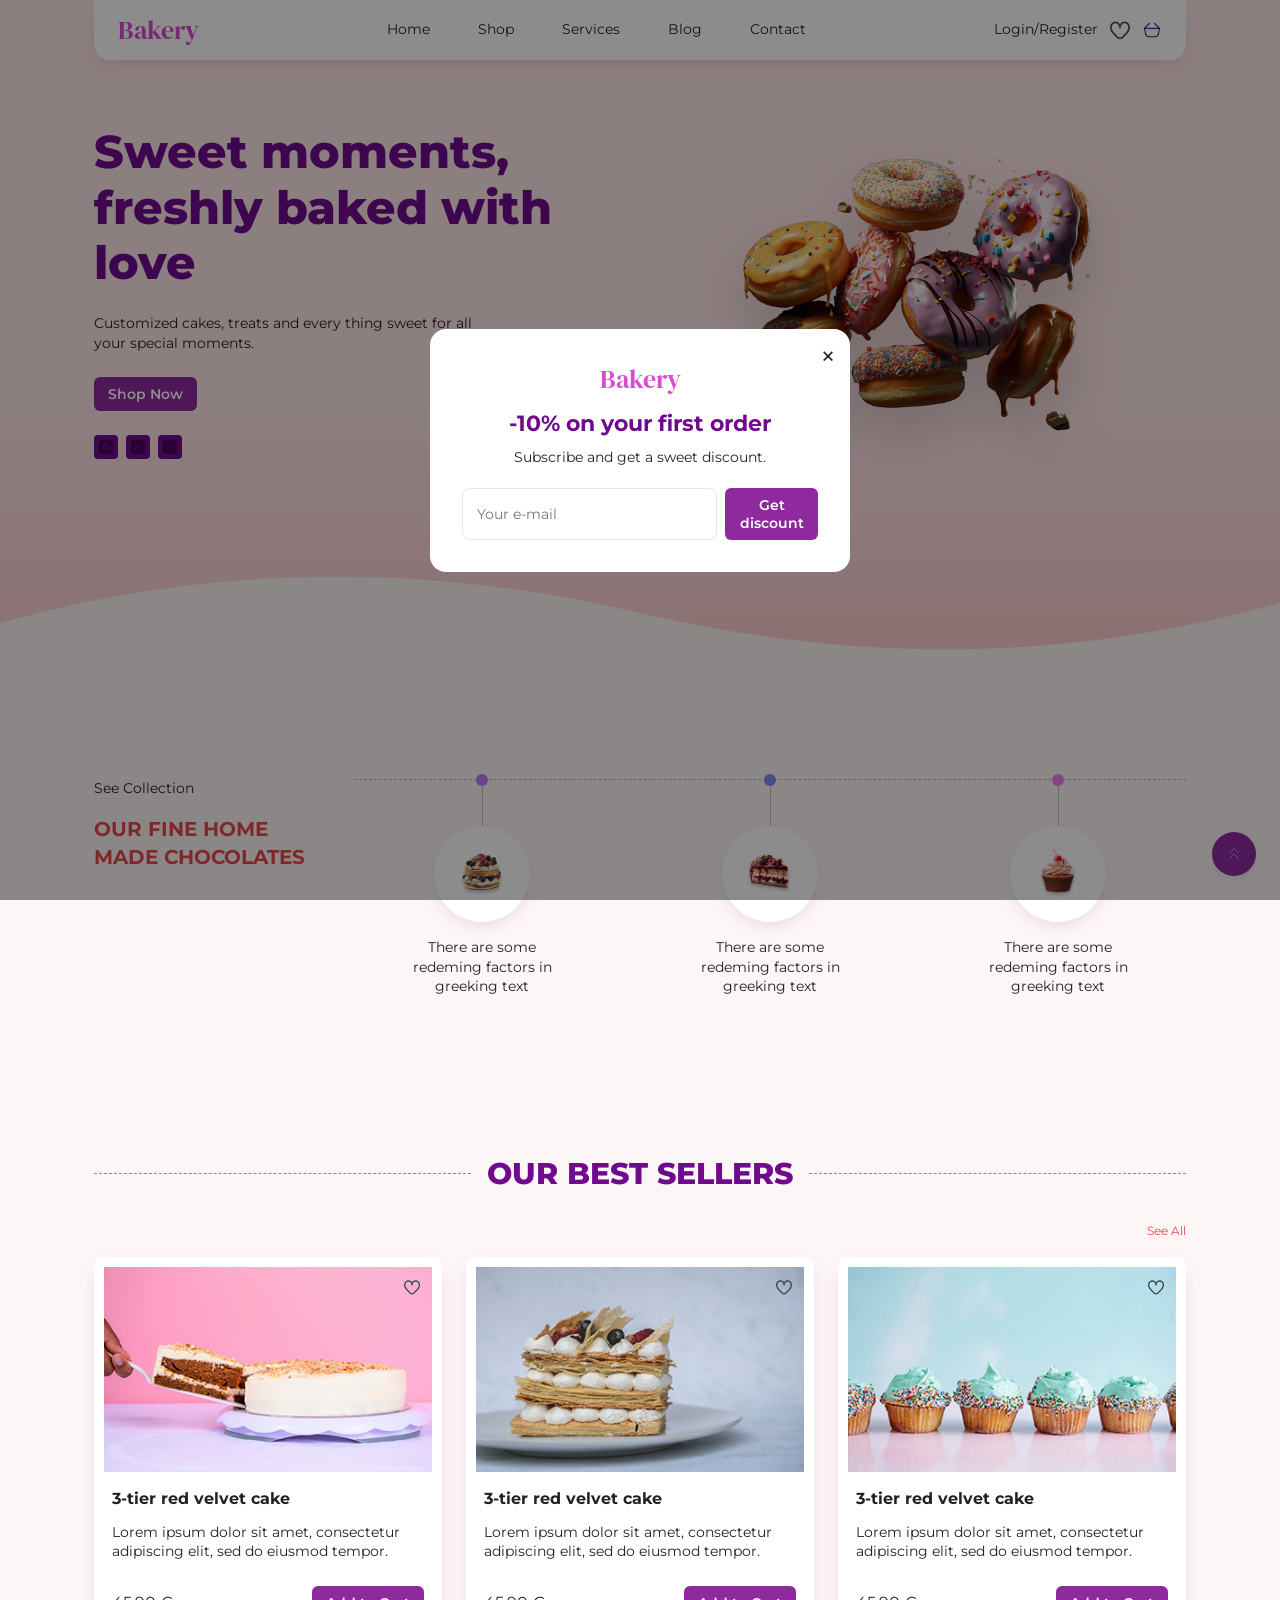
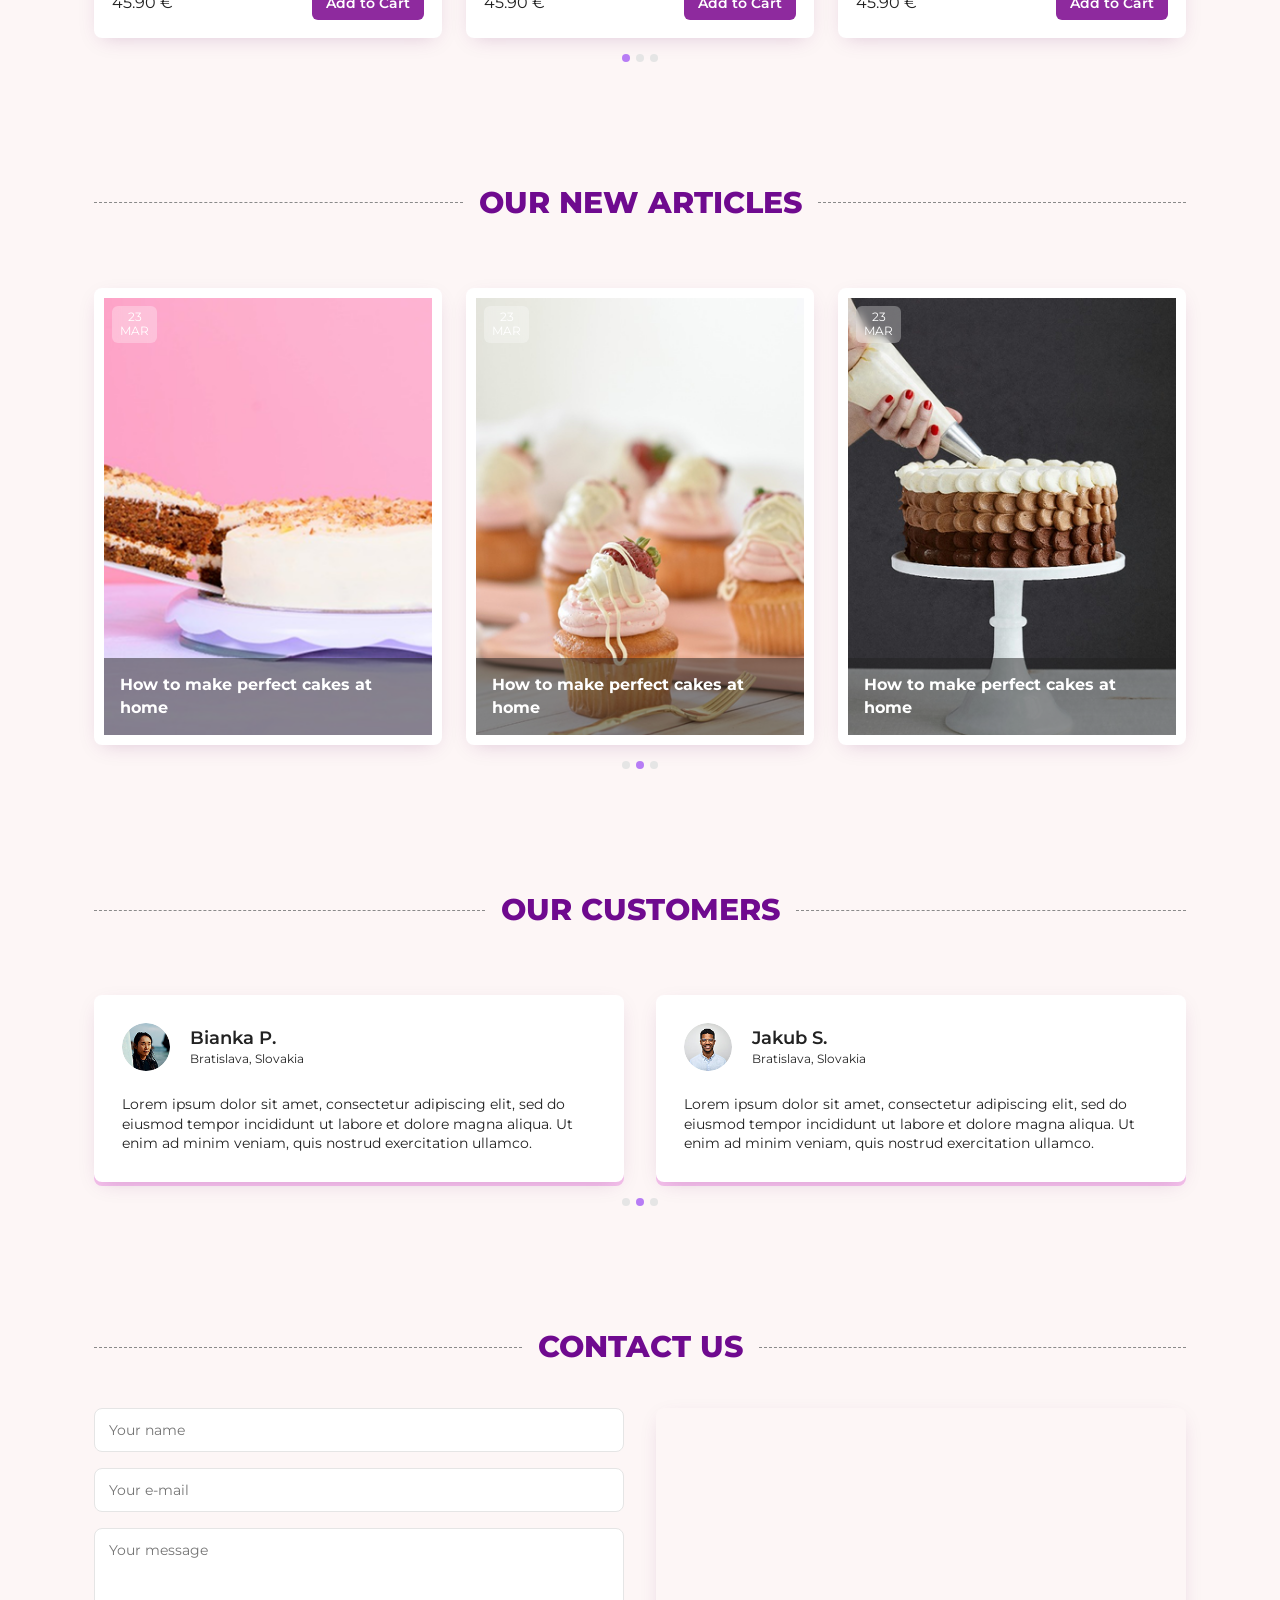
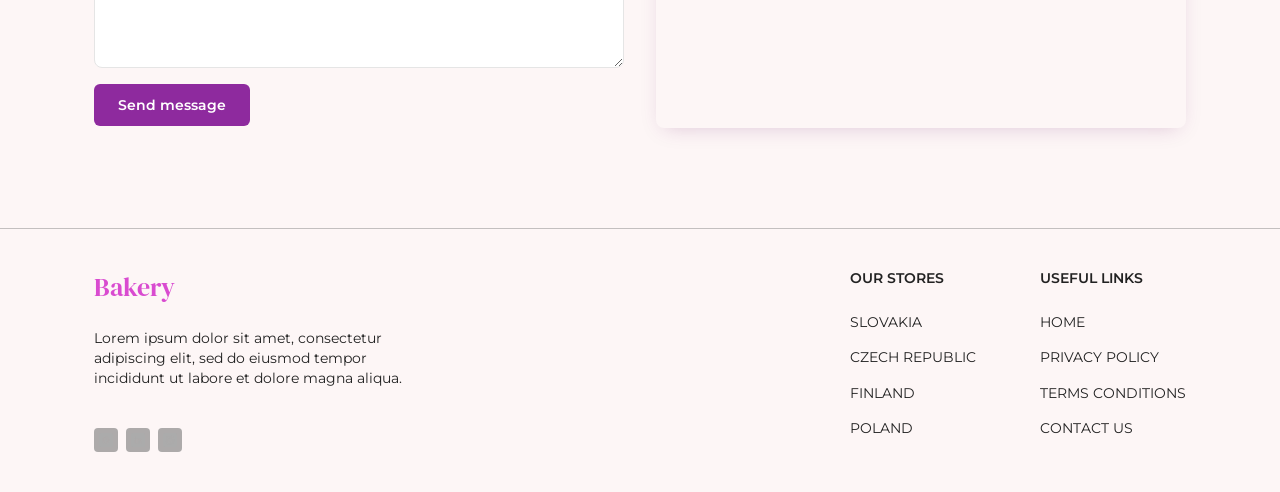
<file: project/index.html>
<!doctype html>
<html lang="en">
  <head>
    <meta charset="UTF-8" />
    <meta name="viewport" content="width=device-width, initial-scale=1.0" />
    <title>Bakery — Sweet moments, freshly baked with love</title>
    <link rel="preconnect" href="https://fonts.googleapis.com" />
    <link
      href="https://fonts.googleapis.com/css2?family=DM+Serif+Display&family=Montserrat:wght@400;500;600;700;800&display=swap"
      rel="stylesheet"
    />
    <link rel="stylesheet" href="css/style.css" />
  </head>
  <body>
    <header class="header">
      <div class="container">
        <nav class="nav">
          <a href="#" class="logo">Bakery</a>
          <ul class="nav__menu">
            <li><a href="#">Home</a></li>
            <li><a href="#">Shop</a></li>
            <li><a href="#">Services</a></li>
            <li><a href="#">Blog</a></li>
            <li><a href="#contact">Contact</a></li>
          </ul>
          <div class="nav__actions">
            <a href="#">Login/Register</a>
            <img class="nav__icon" src="scss/assets/icons/fi-rr-heart.png" alt="Favourites" />
            <img class="nav__icon" src="scss/assets/icons/basket.png" alt="Cart" />
          </div>
        </nav>
      </div>
    </header>
    <section class="hero">
      <div class="container hero__content">
        <div>
          <h1>Sweet moments, freshly baked with love</h1>
          <p>Customized cakes, treats and every thing sweet for all your special moments.</p>
          <a href="#" class="btn">Shop Now</a>
          <div class="socials">
            <a href="#" aria-label="Facebook">
              <img src="scss/assets/icons/facebook.png" alt="" /></a
            ><a href="#" aria-label="LinkedIn">
              <img src="scss/assets/icons/linkedin.png" alt=""
            /></a>
            <a href="#" aria-label="Instagram"
              ><img src="scss/assets/icons/instagram.png" alt=""
            /></a>
          </div>
        </div>
        <img class="hero__img" src="scss/assets/images/headerimg.png" alt="Glazed donuts" />
      </div>
      <img class="hero__arrow" src="scss/assets/icons/arrow-down.svg" alt="" />
      <svg class="hero__wave" viewBox="0 0 1440 120" preserveAspectRatio="none">
        <path
          d="M0,60 C240,0 480,0 720,50 C960,100 1200,100 1440,40 L1440,120 L0,120 Z"
          fill="#fdf6f6"
        />
      </svg>
    </section>

    <section class="container collection">
      <div>
        <p class="collection__label">See Collection</p>
        <h2 class="collection__title">Our fine home made chocolates</h2>
      </div>
      <div class="collection__items">
        <div class="collection__item">
          <span class="collection__dot collection__dot--1"></span>
          <span class="collection__line"></span>
          <div class="collection__circle">
            <img src="scss/assets/images/cake1.png" alt="Dessert" />
          </div>
          <p>There are some redeming factors in greeking text</p>
        </div>
        <div class="collection__item">
          <span class="collection__dot collection__dot--2"></span>
          <span class="collection__line"></span>
          <div class="collection__circle">
            <img src="scss/assets/images/cake2.png" alt="Dessert" />
          </div>
          <p>There are some redeming factors in greeking text</p>
        </div>
        <div class="collection__item">
          <span class="collection__dot collection__dot--3"></span>
          <span class="collection__line"></span>
          <div class="collection__circle">
            <img src="scss/assets/images/cake3.png" alt="Dessert" />
          </div>
          <p>There are some redeming factors in greeking text</p>
        </div>
      </div>
    </section>

    <section class="container section">
      <h2 class="section__title">Our Best Sellers</h2>
      <div class="see-all"><a href="#">See All</a></div>
      <div class="grid-3">
        <article class="card product">
          <div class="product__img">
            <img
              src="scss/assets/images/Rectangle 332.png"
              alt="3-tier red velvet cake"
              loading="lazy"
            /><img
              class="product__fav"
              src="scss/assets/icons/fi-rr-heart.png"
              alt="Add to favourites"
            />
          </div>
          <div class="product__body">
            <h3>3-tier red velvet cake</h3>
            <p>Lorem ipsum dolor sit amet, consectetur adipiscing elit, sed do eiusmod tempor.</p>
            <div class="product__footer">
              <span>45.90 €</span><button class="btn">Add to Cart</button>
            </div>
          </div>
        </article>
        <article class="card product">
          <div class="product__img">
            <img
              src="scss/assets/images/Rectangle 333.png"
              alt="3-tier red velvet cake"
              loading="lazy"
            /><img
              class="product__fav"
              src="scss/assets/icons/fi-rr-heart.png"
              alt="Add to favourites"
            />
          </div>
          <div class="product__body">
            <h3>3-tier red velvet cake</h3>
            <p>Lorem ipsum dolor sit amet, consectetur adipiscing elit, sed do eiusmod tempor.</p>
            <div class="product__footer">
              <span>45.90 €</span><button class="btn">Add to Cart</button>
            </div>
          </div>
        </article>
        <article class="card product">
          <div class="product__img">
            <img
              src="scss/assets/images/Rectangle 334.png"
              alt="3-tier red velvet cake"
              loading="lazy"
            />
            <img
              class="product__fav"
              src="scss/assets/icons/fi-rr-heart.png"
              alt="Add to favourites"
            />
          </div>
          <div class="product__body">
            <h3>3-tier red velvet cake</h3>
            <p>Lorem ipsum dolor sit amet, consectetur adipiscing elit, sed do eiusmod tempor.</p>
            <div class="product__footer">
              <span>45.90 €</span>
              <button class="btn">Add to Cart</button>
            </div>
          </div>
        </article>
      </div>
      <div class="dots"><span class="active"></span><span></span><span></span></div>
    </section>

    <section class="container section articles">
      <h2 class="section__title">Our New Articles</h2>
      <div class="grid-3">
        <article class="card article">
          <div class="article__img">
            <img src="scss/assets/images/R.png" alt="Article" loading="lazy" />
            <div class="article__date">23<br />Mar</div>
            <div class="article__title">How to make perfect cakes at home</div>
          </div>
        </article>
        <article class="card article">
          <div class="article__img">
            <img src="scss/assets/images/R12.png" alt="Article" loading="lazy" />
            <div class="article__date">23<br />Mar</div>
            <div class="article__title">How to make perfect cakes at home</div>
          </div>
        </article>
        <article class="card article">
          <div class="article__img">
            <img src="scss/assets/images/R32.png" alt="Article" loading="lazy" />
            <div class="article__date">23<br />Mar</div>
            <div class="article__title">How to make perfect cakes at home</div>
          </div>
        </article>
      </div>
      <div class="dots"><span></span><span class="active"></span><span></span></div>
    </section>

    <section class="container section">
      <h2 class="section__title">Our Customers</h2>
      <div class="customers__grid">
        <div class="review">
          <div class="review__head">
            <img src="scss/assets/images/Ellipse 27.png" alt="Bianka P." />
            <div>
              <p class="review__name">Bianka P.</p>
              <p class="review__city">Bratislava, Slovakia</p>
            </div>
          </div>
          <p class="review__text">
            Lorem ipsum dolor sit amet, consectetur adipiscing elit, sed do eiusmod tempor
            incididunt ut labore et dolore magna aliqua. Ut enim ad minim veniam, quis nostrud
            exercitation ullamco.
          </p>
        </div>
        <div class="review">
          <div class="review__head">
            <img src="scss/assets/images/Ellipse 28.png" alt="Jakub S." />
            <div>
              <p class="review__name">Jakub S.</p>
              <p class="review__city">Bratislava, Slovakia</p>
            </div>
          </div>
          <p class="review__text">
            Lorem ipsum dolor sit amet, consectetur adipiscing elit, sed do eiusmod tempor
            incididunt ut labore et dolore magna aliqua. Ut enim ad minim veniam, quis nostrud
            exercitation ullamco.
          </p>
        </div>
      </div>
      <div class="dots"><span></span><span class="active"></span><span></span></div>
    </section>

    <section class="container section contact" id="contact">
      <h2 class="section__title">Contact Us</h2>
      <div class="contact__grid">
        <form class="form" action="#" onsubmit="return false;">
          <input class="form__input" type="text" placeholder="Your name" required />
          <input class="form__input" type="email" placeholder="Your e-mail" required />
          <textarea class="form__input form__textarea" placeholder="Your message"></textarea>
          <button class="btn form__btn" type="submit">Send message</button>
        </form>
        <iframe
          class="contact__map"
          src="https://www.google.com/maps?q=Bratislava&output=embed"
          loading="lazy"
          title="Bakery on map"
        ></iframe>
      </div>
    </section>

    <footer class="footer">
      <div class="container footer__inner">
        <div>
          <p class="logo">Bakery</p>
          <p class="footer__text">
            Lorem ipsum dolor sit amet, consectetur adipiscing elit, sed do eiusmod tempor
            incididunt ut labore et dolore magna aliqua.
          </p>
          <div class="socials socials--muted">
            <a href="#" aria-label="Facebook"
              ><img src="scss/assets/icons/facebook1.png" alt="" /></a
            ><a href="#" aria-label="LinkedIn"
              ><img src="scss/assets/icons/linkedin1.png" alt="" /></a
            ><a href="#" aria-label="Instagram"
              ><img src="scss/assets/icons/instagram1.png" alt=""
            /></a>
          </div>
        </div>
        <div>
          <h4>Our Stores</h4>
          <ul>
            <li><a href="#">Slovakia</a></li>
            <li><a href="#">Czech Republic</a></li>
            <li><a href="#">Finland</a></li>
            <li><a href="#">Poland</a></li>
          </ul>
        </div>
        <div>
          <h4>Useful Links</h4>
          <ul>
            <li><a href="#">Home</a></li>
            <li><a href="#">Privacy Policy</a></li>
            <li><a href="#">Terms Conditions</a></li>
            <li><a href="#">Contact Us</a></li>
          </ul>
        </div>
      </div>
    </footer>
    <a href="#" class="to-top" aria-label="Back to top"
      ><img src="scss/assets/icons/arrow-down.svg" alt=""
    /></a>

    <input type="checkbox" id="popup-close" class="popup-toggle" hidden />
    <div class="popup">
      <div class="popup__box">
        <label for="popup-close" class="popup__close" aria-label="Close">&times;</label>
        <p class="logo">Bakery</p>
        <h3 class="popup__title">-10% on your first order</h3>
        <p class="popup__text">Subscribe and get a sweet discount.</p>
        <div class="popup__form">
          <input class="form__input" type="email" placeholder="Your e-mail" /><label
            for="popup-close"
            class="btn"
            >Get discount</label
          >
        </div>
      </div>
    </div>
  </body>
</html>
</file>
<file: project/css/style.css>
:root {
  --bg: #fdf6f6;
  --text: #222;
  --brand: #6f0a8f;
  --primary: #8e2a9e;
  --logo: #d94bd0;
  --coral: #e5484d;
  --radius: 8px;
  --transition: 0.3s ease;
}

*,
*::before,
*::after {
  box-sizing: border-box;
  margin: 0;
  padding: 0;
}

html {
  scroll-behavior: smooth;
}

body {
  font-family: 'Montserrat', sans-serif;
  background: var(--bg);
  color: var(--text);
  line-height: 1.4;
}

a {
  color: inherit;
  text-decoration: none;
}

ul {
  list-style: none;
}

img {
  display: block;
  max-width: 100%;
}

.container {
  max-width: 1140px;
  margin: 0 auto;
  padding: 0 24px;
}
@media (min-width: 1920px) {
  .container {
    max-width: 1440px;
  }
}
@media (max-width: 320px) {
  .container {
    padding: 0 12px;
  }
}

.logo {
  font-family: 'DM Serif Display', serif;
  font-size: 26px;
  color: var(--logo);
}

.btn {
  display: inline-block;
  background: #8e2a9e;
  color: #fff;
  border: 0;
  border-radius: 6px;
  padding: 8px 14px;
  font:
    600 14px 'Montserrat',
    sans-serif;
  cursor: pointer;
  transition:
    opacity var(--transition),
    transform var(--transition);
}
.btn:hover {
  opacity: 0.85;
  transform: scale(1.05);
}

.socials {
  display: flex;
  gap: 8px;
}
.socials a {
  width: 24px;
  height: 24px;
  border-radius: 4px;
  background: #6f0a8f;
  display: grid;
  place-items: center;
}
.socials a img {
  width: 14px;
  height: 14px;
}
.socials--muted a {
  background: rgba(138, 138, 138, 0.7);
}

.dots {
  display: flex;
  justify-content: center;
  gap: 6px;
  margin-top: 16px;
}
.dots span {
  width: 8px;
  height: 8px;
  border-radius: 50%;
  background: #e5e5e5;
}
.dots span.active {
  background: #b77cf5;
}

.section {
  padding-top: 60px;
  padding-bottom: 60px;
}
.section__title {
  display: flex;
  align-items: center;
  gap: 16px;
  font-size: 24px;
  font-weight: 800;
  text-transform: uppercase;
  color: #6f0a8f;
}
@media (min-width: 768px) {
  .section__title {
    font-size: 30px;
  }
}
.section__title::before,
.section__title::after {
  content: '';
  flex: 1;
  border-top: 1px dashed #8a8a8a;
}

.grid-3 {
  display: grid;
  gap: 24px;
  margin-top: 16px;
}
@media (min-width: 768px) {
  .grid-3 {
    grid-template-columns: repeat(3, 1fr);
  }
}

.card {
  transition:
    transform 0.3s,
    box-shadow 0.3s;
}
.card:hover {
  transform: translateY(-6px);
  box-shadow: 0 14px 30px -10px rgba(110, 30, 110, 0.35);
}
.card {
  background: #fff;
  border-radius: 8px;
  padding: 10px;
  box-shadow: 0 6px 20px -8px rgba(110, 30, 110, 0.25);
}

@keyframes float {
  0%,
  100% {
    transform: translateY(0) rotate(0);
  }
  50% {
    transform: translateY(-18px) rotate(3deg);
  }
}
@keyframes bounce {
  0%,
  100% {
    transform: translateY(0);
  }
  50% {
    transform: translateY(10px);
  }
}
@keyframes fadeUp {
  from {
    opacity: 0;
    transform: translateY(30px);
  }
  to {
    opacity: 1;
    transform: translateY(0);
  }
}
@keyframes popupIn {
  from {
    opacity: 0;
    transform: scale(0.8);
  }
  to {
    opacity: 1;
    transform: scale(1);
  }
}
.header {
  position: sticky;
  top: 0;
  z-index: 50;
  background: #ffe6e8;
}

.nav {
  display: flex;
  align-items: center;
  justify-content: space-between;
  background: #fff;
  padding: 12px 24px;
  border-radius: 0 0 16px 16px;
  box-shadow: 0 6px 20px -8px rgba(110, 30, 110, 0.25);
}
.nav__menu {
  display: none;
  gap: 48px;
  font-size: 14px;
}
@media (min-width: 768px) {
  .nav__menu {
    display: flex;
  }
}
.nav__menu a {
  position: relative;
  transition: color var(--transition);
}
.nav__menu a::after {
  content: '';
  position: absolute;
  left: 0;
  bottom: -4px;
  width: 0;
  height: 2px;
  background: var(--primary);
  transition: width var(--transition);
}
.nav__menu a:hover {
  color: var(--primary);
}
.nav__menu a:hover::after {
  width: 100%;
}
@media (max-width: 1024px) {
  .nav__menu {
    gap: 24px;
  }
}
.nav__actions {
  display: flex;
  align-items: center;
  gap: 12px;
  font-size: 14px;
}
.nav__actions img {
  width: 20px;
  height: 20px;
}

@media (max-width: 320px) {
  .nav {
    padding: 10px 12px;
  }
  .nav__actions a {
    display: none;
  }
}
.hero {
  position: relative;
  padding-bottom: 160px;
  background: linear-gradient(180deg, #ffe6e8 0%, #ffe6e8 55%, #ffc9cc 100%);
}
.hero__wave {
  position: absolute;
  left: 0;
  bottom: 0;
  width: 100%;
  height: 120px;
}
.hero__content {
  display: grid;
  gap: 32px;
  align-items: center;
  padding-top: 64px;
  animation: fadeUp 1s ease both;
}
@media (min-width: 768px) {
  .hero__content {
    grid-template-columns: 1fr 1fr;
  }
}
.hero h1 {
  font-size: 36px;
  font-weight: 800;
  line-height: 1.2;
  color: #6f0a8f;
}
@media (min-width: 768px) {
  .hero h1 {
    font-size: 46px;
  }
}
@media (min-width: 1920px) {
  .hero h1 {
    font-size: 60px;
  }
}
@media (max-width: 320px) {
  .hero h1 {
    font-size: 28px;
  }
}
.hero p {
  margin: 24px 0;
  max-width: 380px;
  font-size: 14px;
}
.hero .socials {
  margin-top: 24px;
}
.hero__img {
  width: 100%;
  max-width: 440px;
  margin: 0 auto;
  filter: drop-shadow(0 25px 25px rgba(0, 0, 0, 0.15));
  animation: float 5s ease-in-out infinite;
}
.hero__arrow {
  display: block;
  margin: 24px auto 0;
  width: 40px;
  height: 40px;
  animation: bounce 1.6s ease-in-out infinite;
}

.collection {
  display: grid;
  gap: 40px;
  padding: 96px 24px;
}
@media (min-width: 768px) {
  .collection {
    grid-template-columns: 220px 1fr;
  }
}
.collection__label {
  font-size: 14px;
}
.collection__title {
  margin-top: 16px;
  font-size: 20px;
  font-weight: 700;
  text-transform: uppercase;
  color: #e5484d;
}
.collection__items {
  position: relative;
  display: grid;
  gap: 32px;
  border-top: 1px dashed rgba(138, 138, 138, 0.6);
}
@media (min-width: 640px) {
  .collection__items {
    grid-template-columns: repeat(3, 1fr);
  }
}
.collection__item {
  display: flex;
  flex-direction: column;
  align-items: center;
  text-align: center;
}
.collection__item p {
  margin-top: 16px;
  max-width: 150px;
  font-size: 14px;
}
.collection__dot {
  width: 12px;
  height: 12px;
  margin-top: -6px;
  border-radius: 50%;
}
.collection__dot--1 {
  background: #b77cf5;
}
.collection__dot--2 {
  background: #7b8cf7;
}
.collection__dot--3 {
  background: #f27fe6;
}
.collection__line {
  height: 40px;
  border-left: 1px solid rgba(138, 138, 138, 0.5);
}
.collection__circle {
  width: 96px;
  height: 96px;
  border-radius: 50%;
  background: #fff;
  box-shadow: 0 6px 20px -8px rgba(110, 30, 110, 0.25);
  display: grid;
  place-items: center;
}
.collection__circle img {
  width: 64px;
  height: 64px;
  border-radius: 50%;
  object-fit: cover;
}

.see-all {
  margin-top: 24px;
  text-align: right;
}
.see-all a {
  font-size: 12px;
  color: #e5484d;
}

.product__img {
  position: relative;
}
.product__img img {
  width: 100%;
  aspect-ratio: 16/10;
  object-fit: cover;
}
.product__img .product__fav {
  position: absolute;
  top: 12px;
  right: 12px;
  width: 16px;
  height: 16px;
  aspect-ratio: auto;
  object-fit: contain;
}
.product__body {
  padding: 8px;
}
.product h3 {
  margin-top: 8px;
  font-size: 16px;
}
.product p {
  margin-top: 12px;
  font-size: 14px;
}
.product__footer {
  margin-top: 24px;
  display: flex;
  justify-content: space-between;
  align-items: center;
}

.articles .grid-3 {
  margin-top: 64px;
}

.article__img {
  position: relative;
  aspect-ratio: 3/4;
  overflow: hidden;
}
.article__img img {
  width: 100%;
  height: 100%;
  object-fit: cover;
}
.article__date {
  position: absolute;
  top: 8px;
  left: 8px;
  padding: 4px 8px;
  border-radius: 6px;
  background: rgba(255, 255, 255, 0.3);
  backdrop-filter: blur(4px);
  color: #fff;
  font-size: 12px;
  text-align: center;
  text-transform: uppercase;
  line-height: 1.2;
}
.article__title {
  position: absolute;
  left: 0;
  right: 0;
  bottom: 0;
  padding: 16px;
  background: rgba(34, 34, 34, 0.5);
  color: #fff;
  font-weight: 700;
}

.customers__grid {
  display: grid;
  gap: 32px;
  margin-top: 64px;
}
@media (min-width: 768px) {
  .customers__grid {
    grid-template-columns: 1fr 1fr;
  }
}

.review {
  background: #fff;
  border-radius: 8px;
  padding: 28px;
  box-shadow:
    0 6px 20px -8px rgba(110, 30, 110, 0.25),
    0 4px 0 0 #f5c2ec;
}
.review__head {
  display: flex;
  align-items: center;
  gap: 20px;
}
.review__head img {
  width: 48px;
  height: 48px;
  border-radius: 50%;
  object-fit: cover;
}
.review__name {
  font-size: 18px;
  font-weight: 600;
}
.review__city {
  font-size: 12px;
}
.review__text {
  margin-top: 24px;
  font-size: 14px;
}

.contact__grid {
  display: grid;
  grid-template-columns: 1fr 1fr;
  gap: 32px;
  margin-top: 40px;
}
@media (max-width: 768px) {
  .contact__grid {
    grid-template-columns: 1fr;
  }
}
.contact__map {
  width: 100%;
  min-height: 320px;
  border: 0;
  border-radius: var(--radius);
  box-shadow: 0 6px 20px -8px rgba(110, 30, 110, 0.25);
}

.footer {
  margin-top: 40px;
  border-top: 1px solid rgba(138, 138, 138, 0.5);
}
.footer__inner {
  display: grid;
  gap: 40px;
  padding: 40px 24px;
}
@media (min-width: 768px) {
  .footer__inner {
    grid-template-columns: 1fr auto auto;
    gap: 64px;
  }
}
.footer__text {
  margin-top: 24px;
  max-width: 320px;
  font-size: 14px;
}
.footer .socials {
  margin-top: 40px;
}
.footer h4 {
  font-size: 14px;
  font-weight: 600;
  text-transform: uppercase;
}
.footer ul {
  margin-top: 24px;
  font-size: 14px;
  text-transform: uppercase;
}
.footer ul li + li {
  margin-top: 16px;
}
.footer ul a:hover {
  color: #8e2a9e;
}

.form {
  display: flex;
  justify-content: flex-start;
  align-items: stretch;
  gap: 16px;
  flex-direction: column;
}
.form__input {
  width: 100%;
  padding: 12px 14px;
  border: 1px solid #e5e5e5;
  border-radius: var(--radius);
  background: #fff;
  font:
    400 14px 'Montserrat',
    sans-serif;
  transition:
    border-color var(--transition),
    box-shadow var(--transition);
}
.form__input:focus {
  outline: none;
  border-color: var(--primary);
  box-shadow: 0 0 0 3px rgba(142, 42, 158, 0.15);
}
.form__textarea {
  min-height: 140px;
  resize: vertical;
}
.form__btn {
  align-self: flex-start;
  padding: 12px 24px;
}

.popup {
  position: fixed;
  inset: 0;
  z-index: 100;
  display: flex;
  justify-content: center;
  align-items: center;
  gap: 0;
  padding: 16px;
  background: rgba(0, 0, 0, 0.45);
}
.popup__box {
  position: relative;
  width: 100%;
  max-width: 420px;
  padding: 32px;
  border-radius: 16px;
  background: #fff;
  text-align: center;
  animation: popupIn 0.4s ease both;
}
@media (max-width: 320px) {
  .popup__box {
    padding: 20px;
  }
}
.popup__close {
  position: absolute;
  top: 8px;
  right: 14px;
  font-size: 28px;
  cursor: pointer;
  transition:
    transform var(--transition),
    color var(--transition);
}
.popup__close:hover {
  transform: rotate(90deg);
  color: var(--coral);
}
.popup__title {
  margin-top: 12px;
  color: var(--brand);
  font-size: 22px;
}
.popup__text {
  margin: 8px 0 20px;
  font-size: 14px;
}
.popup__form {
  display: flex;
  justify-content: center;
  align-items: stretch;
  gap: 8px;
}
@media (max-width: 320px) {
  .popup__form {
    flex-direction: column;
  }
}

.popup-toggle:checked + .popup {
  display: none;
}

.to-top {
  position: fixed;
  right: 24px;
  bottom: 24px;
  z-index: 40;
  width: 44px;
  height: 44px;
  border-radius: 50%;
  background: var(--primary);
  display: flex;
  justify-content: center;
  align-items: center;
  gap: 0;
  box-shadow: 0 6px 20px -8px rgba(110, 30, 110, 0.25);
  transition: transform var(--transition);
}
.to-top img {
  width: 22px;
  transform: rotate(180deg);
  filter: brightness(10);
}
.to-top:hover {
  transform: translateY(-4px);
}
</file>
